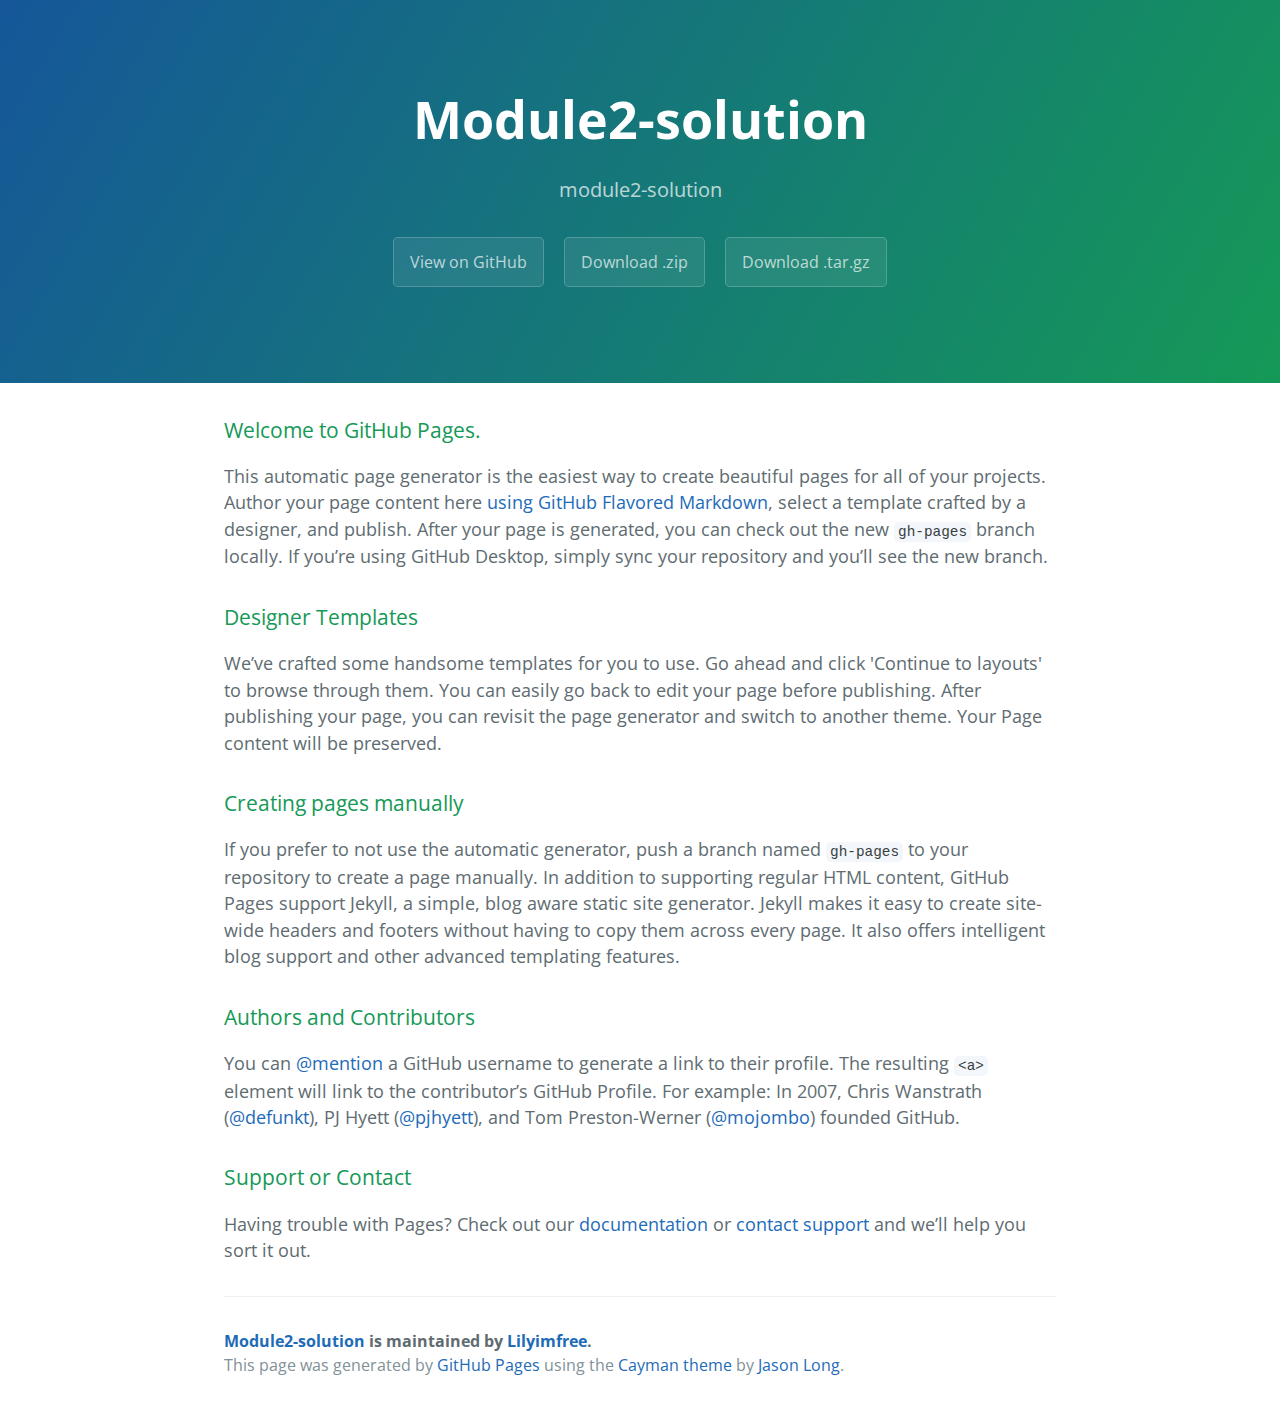
<file: index.html>
<!DOCTYPE html>
<html lang="en-us">
  <head>
    <meta charset="UTF-8">
    <title>Module2-solution by Lilyimfree</title>
    <meta name="viewport" content="width=device-width, initial-scale=1">
    <link rel="stylesheet" type="text/css" href="stylesheets/normalize.css" media="screen">
    <link href='https://fonts.googleapis.com/css?family=Open+Sans:400,700' rel='stylesheet' type='text/css'>
    <link rel="stylesheet" type="text/css" href="stylesheets/stylesheet.css" media="screen">
    <link rel="stylesheet" type="text/css" href="stylesheets/github-light.css" media="screen">
  </head>
  <body>
    <section class="page-header">
      <h1 class="project-name">Module2-solution</h1>
      <h2 class="project-tagline">module2-solution</h2>
      <a href="https://github.com/Lilyimfree/module2-solution" class="btn">View on GitHub</a>
      <a href="https://github.com/Lilyimfree/module2-solution/zipball/master" class="btn">Download .zip</a>
      <a href="https://github.com/Lilyimfree/module2-solution/tarball/master" class="btn">Download .tar.gz</a>
    </section>

    <section class="main-content">
      <h3>
<a id="welcome-to-github-pages" class="anchor" href="#welcome-to-github-pages" aria-hidden="true"><span aria-hidden="true" class="octicon octicon-link"></span></a>Welcome to GitHub Pages.</h3>

<p>This automatic page generator is the easiest way to create beautiful pages for all of your projects. Author your page content here <a href="https://guides.github.com/features/mastering-markdown/">using GitHub Flavored Markdown</a>, select a template crafted by a designer, and publish. After your page is generated, you can check out the new <code>gh-pages</code> branch locally. If you’re using GitHub Desktop, simply sync your repository and you’ll see the new branch.</p>

<h3>
<a id="designer-templates" class="anchor" href="#designer-templates" aria-hidden="true"><span aria-hidden="true" class="octicon octicon-link"></span></a>Designer Templates</h3>

<p>We’ve crafted some handsome templates for you to use. Go ahead and click 'Continue to layouts' to browse through them. You can easily go back to edit your page before publishing. After publishing your page, you can revisit the page generator and switch to another theme. Your Page content will be preserved.</p>

<h3>
<a id="creating-pages-manually" class="anchor" href="#creating-pages-manually" aria-hidden="true"><span aria-hidden="true" class="octicon octicon-link"></span></a>Creating pages manually</h3>

<p>If you prefer to not use the automatic generator, push a branch named <code>gh-pages</code> to your repository to create a page manually. In addition to supporting regular HTML content, GitHub Pages support Jekyll, a simple, blog aware static site generator. Jekyll makes it easy to create site-wide headers and footers without having to copy them across every page. It also offers intelligent blog support and other advanced templating features.</p>

<h3>
<a id="authors-and-contributors" class="anchor" href="#authors-and-contributors" aria-hidden="true"><span aria-hidden="true" class="octicon octicon-link"></span></a>Authors and Contributors</h3>

<p>You can <a href="https://help.github.com/articles/basic-writing-and-formatting-syntax/#mentioning-users-and-teams" class="user-mention">@mention</a> a GitHub username to generate a link to their profile. The resulting <code>&lt;a&gt;</code> element will link to the contributor’s GitHub Profile. For example: In 2007, Chris Wanstrath (<a href="https://github.com/defunkt" class="user-mention">@defunkt</a>), PJ Hyett (<a href="https://github.com/pjhyett" class="user-mention">@pjhyett</a>), and Tom Preston-Werner (<a href="https://github.com/mojombo" class="user-mention">@mojombo</a>) founded GitHub.</p>

<h3>
<a id="support-or-contact" class="anchor" href="#support-or-contact" aria-hidden="true"><span aria-hidden="true" class="octicon octicon-link"></span></a>Support or Contact</h3>

<p>Having trouble with Pages? Check out our <a href="https://help.github.com/pages">documentation</a> or <a href="https://github.com/contact">contact support</a> and we’ll help you sort it out.</p>

      <footer class="site-footer">
        <span class="site-footer-owner"><a href="https://github.com/Lilyimfree/module2-solution">Module2-solution</a> is maintained by <a href="https://github.com/Lilyimfree">Lilyimfree</a>.</span>

        <span class="site-footer-credits">This page was generated by <a href="https://pages.github.com">GitHub Pages</a> using the <a href="https://github.com/jasonlong/cayman-theme">Cayman theme</a> by <a href="https://twitter.com/jasonlong">Jason Long</a>.</span>
      </footer>

    </section>

  
  </body>
</html>
</file>
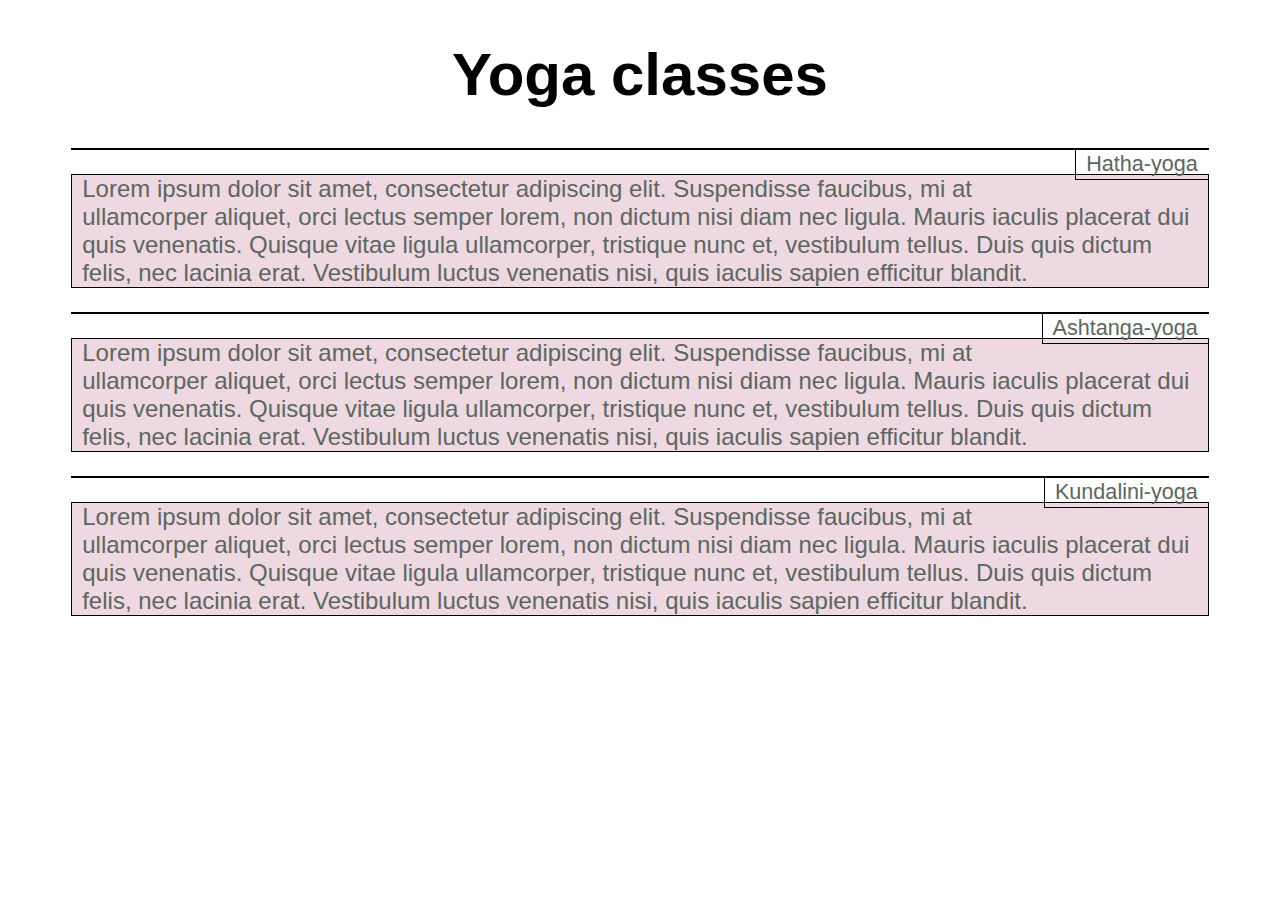
<file: site/index.html>
<!doctype html>
<html lang="en">
  <head>
    <meta charset="utf-8">
    <meta http-equiv="X-UA-Compatible" content="IE=edge">
    <meta name="viewport" content="width=device-width, initial-scale=1">
    <title>Yoga classes</title>
    <link rel="stylesheet" href="styles.css">
  </head>
<body>
  <h1>Yoga classes</h1>
     <div class="container">
	    <div class="row">
           <div class="col-md-4 col-sm-6 col-xs-12">
              <div id="section1">
	             <p><span class="title">Hatha-yoga</span></p>
		         <p class="text">
		         Lorem ipsum dolor sit amet, consectetur adipiscing elit. Suspendisse faucibus, mi at ullamcorper aliquet, orci lectus semper lorem, non dictum nisi diam nec ligula. Mauris iaculis placerat dui quis venenatis. Quisque vitae ligula ullamcorper, tristique nunc et, vestibulum tellus. Duis quis dictum felis, nec lacinia erat. Vestibulum luctus venenatis nisi, quis iaculis sapien efficitur blandit. 
		         </p>
	          </div>
	       </div>
           <div class="col-md-4 col-sm-6 col-xs-12">
	          <div id="section2">
	             <p><span class="title">Ashtanga-yoga</span></p>
    	         <p class="text">
		         Lorem ipsum dolor sit amet, consectetur adipiscing elit. Suspendisse faucibus, mi at ullamcorper aliquet, orci lectus semper lorem, non dictum nisi diam nec ligula. Mauris iaculis placerat dui quis venenatis. Quisque vitae ligula ullamcorper, tristique nunc et, vestibulum tellus. Duis quis dictum felis, nec lacinia erat. Vestibulum luctus venenatis nisi, quis iaculis sapien efficitur blandit. 
		         </p>
              </div>
	       </div>
	       <div class="col-md-4 col-sm-12 col-xs-12">
	          <div id="section3">
	             <p><span class="title">Kundalini-yoga</span></p>
	             <p class="text">
		         Lorem ipsum dolor sit amet, consectetur adipiscing elit. Suspendisse faucibus, mi at ullamcorper aliquet, orci lectus semper lorem, non dictum nisi diam nec ligula. Mauris iaculis placerat dui quis venenatis. Quisque vitae ligula ullamcorper, tristique nunc et, vestibulum tellus. Duis quis dictum felis, nec lacinia erat. Vestibulum luctus venenatis nisi, quis iaculis sapien efficitur blandit. 
                 </p>
	          </div>
	       </div>
       </div>
    </div>
</body>
</html>
</file>
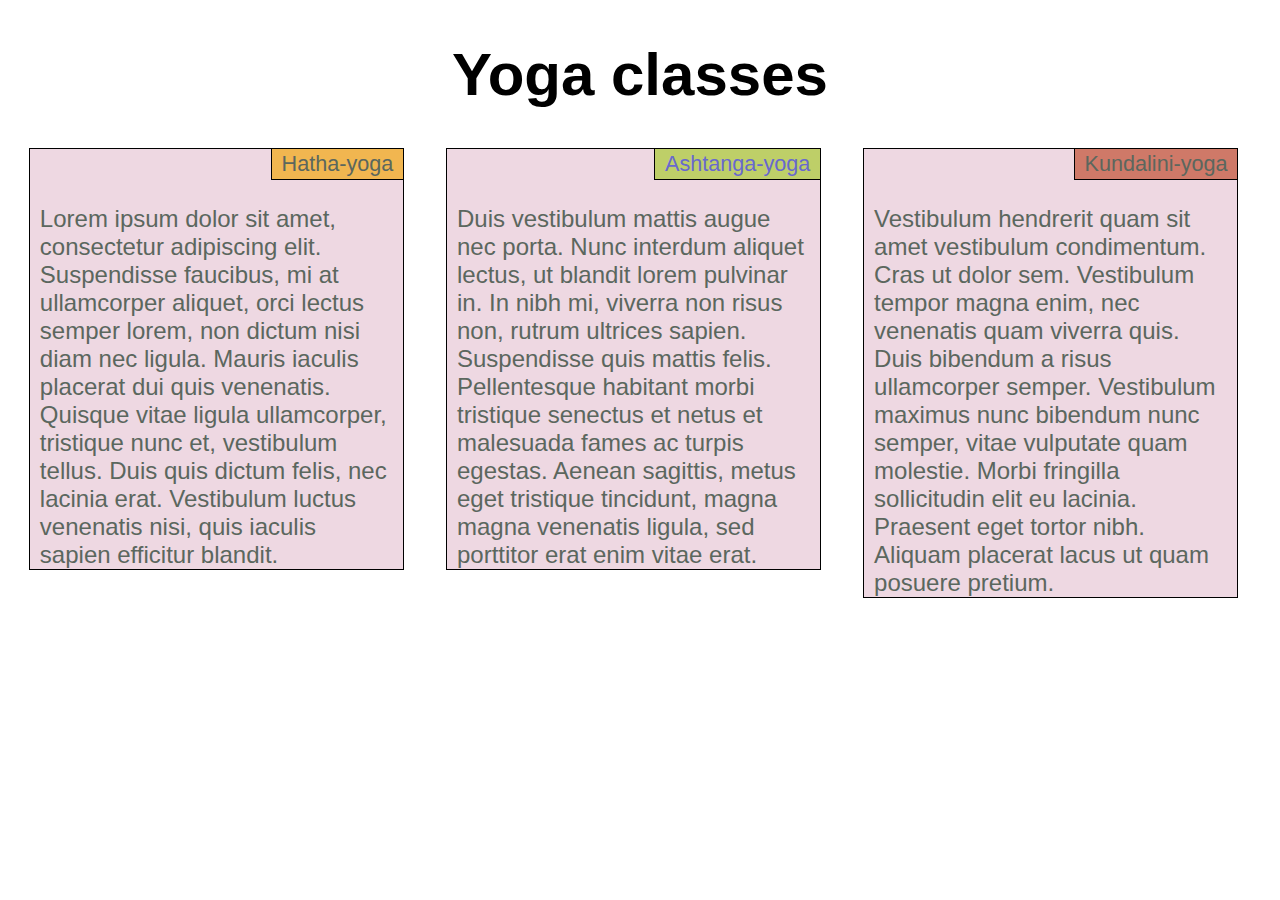
<file: yoga class.html>
<!doctype html>
<html lang="en">
  <head>
    <meta charset="utf-8">
    <meta http-equiv="X-UA-Compatible" content="IE=edge">
    <meta name="viewport" content="width=device-width, initial-scale=1">
    <title>Yoga classes</title>
    <link rel="stylesheet" href="styles.css">
  </head>
<body>

  <h1>Yoga classes</h1>
    <div class="container">
	 
      <div class="col-1">
          <p>
		  <span class="Hatha-yoga">Hatha-yoga</span>
		  <br>
		  <br>
		  Lorem ipsum dolor sit amet, consectetur adipiscing elit. Suspendisse faucibus, mi at ullamcorper aliquet, orci lectus semper lorem, non dictum nisi diam nec ligula. Mauris iaculis placerat dui quis venenatis. Quisque vitae ligula ullamcorper, tristique nunc et, vestibulum tellus. Duis quis dictum felis, nec lacinia erat. Vestibulum luctus venenatis nisi, quis iaculis sapien efficitur blandit. 
		  </p>
	  </div>
	  
		  
	 
      <div class="col-2">
		  <p>
		  <span class="Ashtanga-yoga">Ashtanga-yoga</span>
		  <br>
		  <br>
		  Duis vestibulum mattis augue nec porta. Nunc interdum aliquet lectus, ut blandit lorem pulvinar in. In nibh mi, viverra non risus non, rutrum ultrices sapien. Suspendisse quis mattis felis. Pellentesque habitant morbi tristique senectus et netus et malesuada fames ac turpis egestas. Aenean sagittis, metus eget tristique tincidunt, magna magna venenatis ligula, sed porttitor erat enim vitae erat. 
		  </p>
      </div>
	  
	  <div class="col-3">
	       <p>
		   <span class="Kundalini-yoga">Kundalini-yoga </span>
		   <br>
		   <br>
		   Vestibulum hendrerit quam sit amet vestibulum condimentum. Cras ut dolor sem. Vestibulum tempor magna enim, nec venenatis quam viverra quis. Duis bibendum a risus ullamcorper semper. Vestibulum maximus nunc bibendum nunc semper, vitae vulputate quam molestie. Morbi fringilla sollicitudin elit eu lacinia. Praesent eget tortor nibh. Aliquam placerat lacus ut quam posuere pretium. 
           </p>
	  </div>
	 
   </div>

  
</body>
</html>
</file>
<file: stylesheets/stylesheet.css>
* {
  box-sizing: border-box; }

body {
  padding: 0;
  margin: 0;
  font-family: "Open Sans", "Helvetica Neue", Helvetica, Arial, sans-serif;
  font-size: 16px;
  line-height: 1.5;
  color: #606c71; }

a {
  color: #1e6bb8;
  text-decoration: none; }
  a:hover {
    text-decoration: underline; }

.btn {
  display: inline-block;
  margin-bottom: 1rem;
  color: rgba(255, 255, 255, 0.7);
  background-color: rgba(255, 255, 255, 0.08);
  border-color: rgba(255, 255, 255, 0.2);
  border-style: solid;
  border-width: 1px;
  border-radius: 0.3rem;
  transition: color 0.2s, background-color 0.2s, border-color 0.2s; }
  .btn + .btn {
    margin-left: 1rem; }

.btn:hover {
  color: rgba(255, 255, 255, 0.8);
  text-decoration: none;
  background-color: rgba(255, 255, 255, 0.2);
  border-color: rgba(255, 255, 255, 0.3); }

@media screen and (min-width: 64em) {
  .btn {
    padding: 0.75rem 1rem; } }

@media screen and (min-width: 42em) and (max-width: 64em) {
  .btn {
    padding: 0.6rem 0.9rem;
    font-size: 0.9rem; } }

@media screen and (max-width: 42em) {
  .btn {
    display: block;
    width: 100%;
    padding: 0.75rem;
    font-size: 0.9rem; }
    .btn + .btn {
      margin-top: 1rem;
      margin-left: 0; } }

.page-header {
  color: #fff;
  text-align: center;
  background-color: #159957;
  background-image: linear-gradient(120deg, #155799, #159957); }

@media screen and (min-width: 64em) {
  .page-header {
    padding: 5rem 6rem; } }

@media screen and (min-width: 42em) and (max-width: 64em) {
  .page-header {
    padding: 3rem 4rem; } }

@media screen and (max-width: 42em) {
  .page-header {
    padding: 2rem 1rem; } }

.project-name {
  margin-top: 0;
  margin-bottom: 0.1rem; }

@media screen and (min-width: 64em) {
  .project-name {
    font-size: 3.25rem; } }

@media screen and (min-width: 42em) and (max-width: 64em) {
  .project-name {
    font-size: 2.25rem; } }

@media screen and (max-width: 42em) {
  .project-name {
    font-size: 1.75rem; } }

.project-tagline {
  margin-bottom: 2rem;
  font-weight: normal;
  opacity: 0.7; }

@media screen and (min-width: 64em) {
  .project-tagline {
    font-size: 1.25rem; } }

@media screen and (min-width: 42em) and (max-width: 64em) {
  .project-tagline {
    font-size: 1.15rem; } }

@media screen and (max-width: 42em) {
  .project-tagline {
    font-size: 1rem; } }

.main-content :first-child {
  margin-top: 0; }
.main-content img {
  max-width: 100%; }
.main-content h1, .main-content h2, .main-content h3, .main-content h4, .main-content h5, .main-content h6 {
  margin-top: 2rem;
  margin-bottom: 1rem;
  font-weight: normal;
  color: #159957; }
.main-content p {
  margin-bottom: 1em; }
.main-content code {
  padding: 2px 4px;
  font-family: Consolas, "Liberation Mono", Menlo, Courier, monospace;
  font-size: 0.9rem;
  color: #383e41;
  background-color: #f3f6fa;
  border-radius: 0.3rem; }
.main-content pre {
  padding: 0.8rem;
  margin-top: 0;
  margin-bottom: 1rem;
  font: 1rem Consolas, "Liberation Mono", Menlo, Courier, monospace;
  color: #567482;
  word-wrap: normal;
  background-color: #f3f6fa;
  border: solid 1px #dce6f0;
  border-radius: 0.3rem; }
  .main-content pre > code {
    padding: 0;
    margin: 0;
    font-size: 0.9rem;
    color: #567482;
    word-break: normal;
    white-space: pre;
    background: transparent;
    border: 0; }
.main-content .highlight {
  margin-bottom: 1rem; }
  .main-content .highlight pre {
    margin-bottom: 0;
    word-break: normal; }
.main-content .highlight pre, .main-content pre {
  padding: 0.8rem;
  overflow: auto;
  font-size: 0.9rem;
  line-height: 1.45;
  border-radius: 0.3rem; }
.main-content pre code, .main-content pre tt {
  display: inline;
  max-width: initial;
  padding: 0;
  margin: 0;
  overflow: initial;
  line-height: inherit;
  word-wrap: normal;
  background-color: transparent;
  border: 0; }
  .main-content pre code:before, .main-content pre code:after, .main-content pre tt:before, .main-content pre tt:after {
    content: normal; }
.main-content ul, .main-content ol {
  margin-top: 0; }
.main-content blockquote {
  padding: 0 1rem;
  margin-left: 0;
  color: #819198;
  border-left: 0.3rem solid #dce6f0; }
  .main-content blockquote > :first-child {
    margin-top: 0; }
  .main-content blockquote > :last-child {
    margin-bottom: 0; }
.main-content table {
  display: block;
  width: 100%;
  overflow: auto;
  word-break: normal;
  word-break: keep-all; }
  .main-content table th {
    font-weight: bold; }
  .main-content table th, .main-content table td {
    padding: 0.5rem 1rem;
    border: 1px solid #e9ebec; }
.main-content dl {
  padding: 0; }
  .main-content dl dt {
    padding: 0;
    margin-top: 1rem;
    font-size: 1rem;
    font-weight: bold; }
  .main-content dl dd {
    padding: 0;
    margin-bottom: 1rem; }
.main-content hr {
  height: 2px;
  padding: 0;
  margin: 1rem 0;
  background-color: #eff0f1;
  border: 0; }

@media screen and (min-width: 64em) {
  .main-content {
    max-width: 64rem;
    padding: 2rem 6rem;
    margin: 0 auto;
    font-size: 1.1rem; } }

@media screen and (min-width: 42em) and (max-width: 64em) {
  .main-content {
    padding: 2rem 4rem;
    font-size: 1.1rem; } }

@media screen and (max-width: 42em) {
  .main-content {
    padding: 2rem 1rem;
    font-size: 1rem; } }

.site-footer {
  padding-top: 2rem;
  margin-top: 2rem;
  border-top: solid 1px #eff0f1; }

.site-footer-owner {
  display: block;
  font-weight: bold; }

.site-footer-credits {
  color: #819198; }

@media screen and (min-width: 64em) {
  .site-footer {
    font-size: 1rem; } }

@media screen and (min-width: 42em) and (max-width: 64em) {
  .site-footer {
    font-size: 1rem; } }

@media screen and (max-width: 42em) {
  .site-footer {
    font-size: 0.9rem; } }
</file>
<file: stylesheets/github-light.css>
/*
The MIT License (MIT)

Copyright (c) 2016 GitHub, Inc.

Permission is hereby granted, free of charge, to any person obtaining a copy
of this software and associated documentation files (the "Software"), to deal
in the Software without restriction, including without limitation the rights
to use, copy, modify, merge, publish, distribute, sublicense, and/or sell
copies of the Software, and to permit persons to whom the Software is
furnished to do so, subject to the following conditions:

The above copyright notice and this permission notice shall be included in all
copies or substantial portions of the Software.

THE SOFTWARE IS PROVIDED "AS IS", WITHOUT WARRANTY OF ANY KIND, EXPRESS OR
IMPLIED, INCLUDING BUT NOT LIMITED TO THE WARRANTIES OF MERCHANTABILITY,
FITNESS FOR A PARTICULAR PURPOSE AND NONINFRINGEMENT. IN NO EVENT SHALL THE
AUTHORS OR COPYRIGHT HOLDERS BE LIABLE FOR ANY CLAIM, DAMAGES OR OTHER
LIABILITY, WHETHER IN AN ACTION OF CONTRACT, TORT OR OTHERWISE, ARISING FROM,
OUT OF OR IN CONNECTION WITH THE SOFTWARE OR THE USE OR OTHER DEALINGS IN THE
SOFTWARE.

*/

.pl-c /* comment */ {
  color: #969896;
}

.pl-c1 /* constant, variable.other.constant, support, meta.property-name, support.constant, support.variable, meta.module-reference, markup.raw, meta.diff.header */,
.pl-s .pl-v /* string variable */ {
  color: #0086b3;
}

.pl-e /* entity */,
.pl-en /* entity.name */ {
  color: #795da3;
}

.pl-smi /* variable.parameter.function, storage.modifier.package, storage.modifier.import, storage.type.java, variable.other */,
.pl-s .pl-s1 /* string source */ {
  color: #333;
}

.pl-ent /* entity.name.tag */ {
  color: #63a35c;
}

.pl-k /* keyword, storage, storage.type */ {
  color: #a71d5d;
}

.pl-s /* string */,
.pl-pds /* punctuation.definition.string, string.regexp.character-class */,
.pl-s .pl-pse .pl-s1 /* string punctuation.section.embedded source */,
.pl-sr /* string.regexp */,
.pl-sr .pl-cce /* string.regexp constant.character.escape */,
.pl-sr .pl-sre /* string.regexp source.ruby.embedded */,
.pl-sr .pl-sra /* string.regexp string.regexp.arbitrary-repitition */ {
  color: #183691;
}

.pl-v /* variable */ {
  color: #ed6a43;
}

.pl-id /* invalid.deprecated */ {
  color: #b52a1d;
}

.pl-ii /* invalid.illegal */ {
  color: #f8f8f8;
  background-color: #b52a1d;
}

.pl-sr .pl-cce /* string.regexp constant.character.escape */ {
  font-weight: bold;
  color: #63a35c;
}

.pl-ml /* markup.list */ {
  color: #693a17;
}

.pl-mh /* markup.heading */,
.pl-mh .pl-en /* markup.heading entity.name */,
.pl-ms /* meta.separator */ {
  font-weight: bold;
  color: #1d3e81;
}

.pl-mq /* markup.quote */ {
  color: #008080;
}

.pl-mi /* markup.italic */ {
  font-style: italic;
  color: #333;
}

.pl-mb /* markup.bold */ {
  font-weight: bold;
  color: #333;
}

.pl-md /* markup.deleted, meta.diff.header.from-file */ {
  color: #bd2c00;
  background-color: #ffecec;
}

.pl-mi1 /* markup.inserted, meta.diff.header.to-file */ {
  color: #55a532;
  background-color: #eaffea;
}

.pl-mdr /* meta.diff.range */ {
  font-weight: bold;
  color: #795da3;
}

.pl-mo /* meta.output */ {
  color: #1d3e81;
}
</file>
<file: site/styles.css>
* {
	box-sizing: border-box;
	}
	
body {
	font-size: 30px;
	font-family: Arial;
}

h1 {
	margin-bottom: 15px;
	text-align: center;
}

span {
	border: 1px solid black;
	border-top: none;
	border-right: none;
	Font-size: 90%;
	float:right;
	padding: 2px;
	padding-left: 10px;
	padding-right: 10px;
	margin-right: -10px;
	
}

.Hatha-yoga {
	background-color: #F1B650;
}

.Ashtanga-yoga {
	background-color: #BECF68;
	color: #6868CF;
}

.Kundalini-yoga {
	background-color: #CF7968
}

p {
	background-color: #EED8E2;
	border: 1px solid black;
	width: 90%;
	height: 500px auto;
	margin-right: auto;
	margin-left: auto;
	font-family: Arial;
	font-size: 80%;
	color: #5B675E;
	padding-left: 10px;
	padding-right: 10px;
	
}


/*responsive framework*/

.container {
	width: 100%;
	
  float:left;
  overflow: hidden;
 
	
	
	
}


/*large devices*/
@media (min-width: 992px)  {
	.col-1 {
		float: left;
		width: 33%;
		
	}
	
	.col-2 {
		float: left;
		width: 33%;
	}
	
	.col-3 {
		float: left;
		width: 33%;
	}
}

/*medium devices*/
@media (min-width: 768px) and (max-width: 991px)  {
	.col-1 {
		float: left;
		width: 50%;
		
	}
	
	.col-2 {
		float: left;
		width: 50%;
	}
	
	.col-3 {
		float: left;
		width: 100%;
	}
	
}

/*small devices*/
@media (max-width: 767px)  {
	.col-1 {
		float: left;
		width: 100%;
		
	}
	
	.col-2 {
		float: left;
		width: 100%;
	}
	
	.col-3 {
		float: left;
		width: 100%;
	}
}
</file>
<file: styles.css>
* {
	box-sizing: border-box;
	}
	
body {
	font-size: 30px;
	font-family: Arial;
}

h1 {
	margin-bottom: 15px;
	text-align: center;
}

span {
	border: 1px solid black;
	border-top: none;
	border-right: none;
	Font-size: 90%;
	float:right;
	padding: 2px;
	padding-left: 10px;
	padding-right: 10px;
	margin-right: -10px;
	
}

.Hatha-yoga {
	background-color: #F1B650;
}

.Ashtanga-yoga {
	background-color: #BECF68;
	color: #6868CF;
}

.Kundalini-yoga {
	background-color: #CF7968
}

p {
	background-color: #EED8E2;
	border: 1px solid black;
	width: 90%;
	height: 500px auto;
	margin-right: auto;
	margin-left: auto;
	font-family: Arial;
	font-size: 80%;
	color: #5B675E;
	padding-left: 10px;
	padding-right: 10px;
	
}


/*responsive framework*/

.container {
	width: 100%;
	
  float:left;
  overflow: hidden;
 
	
	
	
}


/*large devices*/
@media (min-width: 992px)  {
	.col-1 {
		float: left;
		width: 33%;
		
	}
	
	.col-2 {
		float: left;
		width: 33%;
	}
	
	.col-3 {
		float: left;
		width: 33%;
	}
}

/*medium devices*/
@media (min-width: 768px) and (max-width: 991px)  {
	.col-1 {
		float: left;
		width: 50%;
		
	}
	
	.col-2 {
		float: left;
		width: 50%;
	}
	
	.col-3 {
		float: left;
		width: 100%;
	}
	
}

/*small devices*/
@media (max-width: 767px)  {
	.col-1 {
		float: left;
		width: 100%;
		
	}
	
	.col-2 {
		float: left;
		width: 100%;
	}
	
	.col-3 {
		float: left;
		width: 100%;
	}
}
</file>
